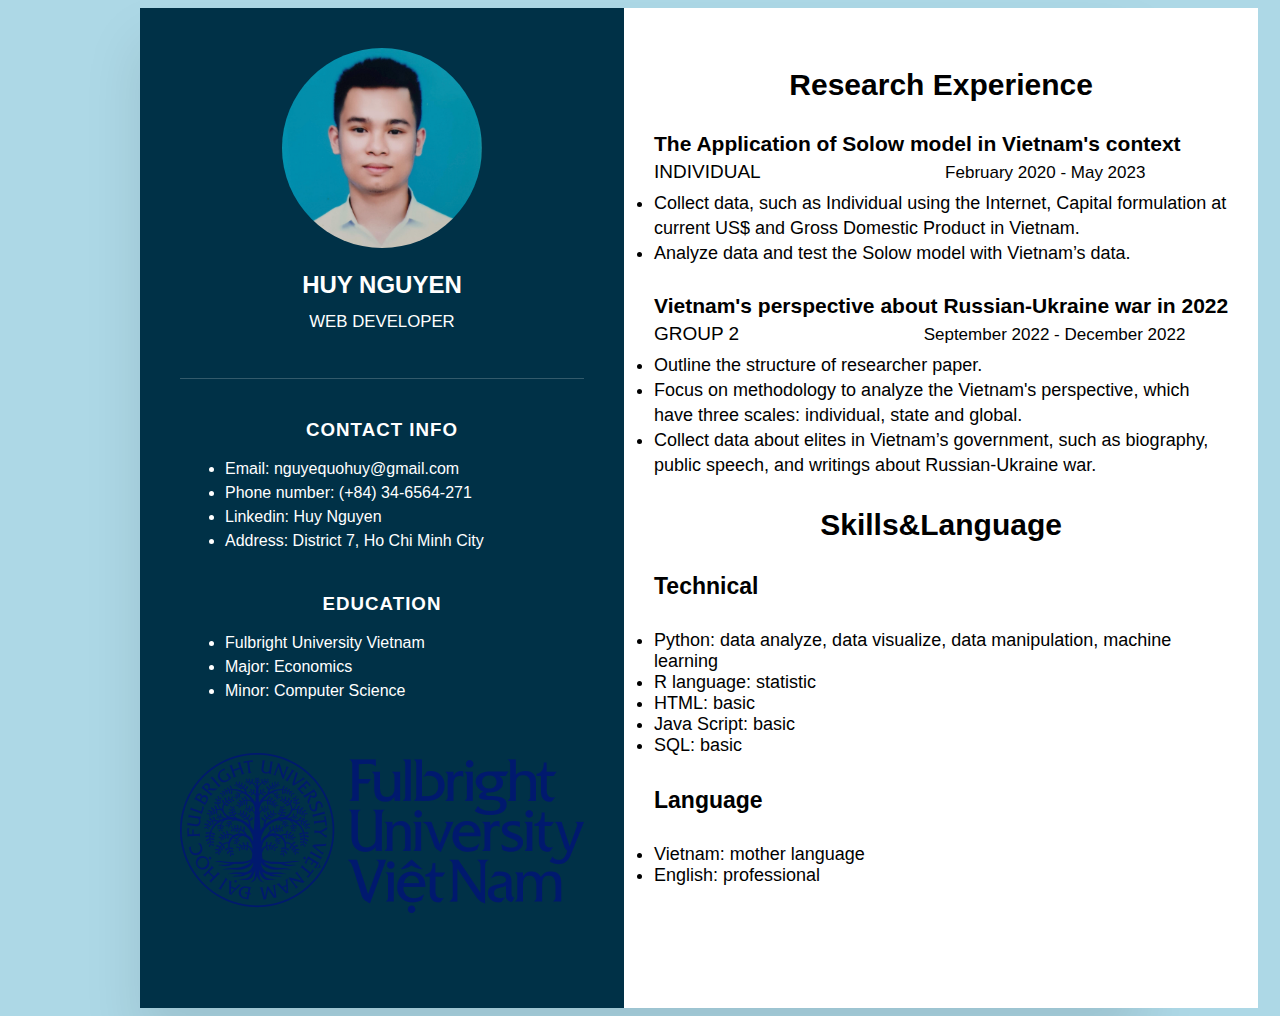
<file: index.html>
<!DOCTYPE html>
<html lang="en">
  <head>
    <meta charset="UTF-8" />
    <meta name="viewport" content="width=device-width, initial-scale=1.0" />
    <title>Document</title>
    <link rel="stylesheet" href="style.css" />
  </head>
  <body>
    <div class="container">
      <div class="left_side">
        <div class="profiletext">
          <div class="imgBx">
            <img src="Screen Shot 2023-10-21 at 22.07.44.png" />
          </div>
          <h2>Huy Nguyen<br /><span>Web Developer</span></h2>
        </div>
        <h3 class="title">Contact Info</h3>
        <div class="Info">
          <ul>
            <li>
              <span
                >Email:
                <a id="email" href="mailto:nguyequohuy@gmail.com"
                  >nguyequohuy@gmail.com</a
                ></span
              >
            </li>
            <li>
              <span
                >Phone number:
                <a id="phone" href="tel:0346564271"> (+84) 34-6564-271</a>
              </span>
            </li>
            <li>
              <span
                >Linkedin:
                <a
                  id="linkedin"
                  href="https://www.linkedin.com/in/nguyen-huy-8127a4273/"
                  >Huy Nguyen</a
                >
              </span>
            </li>
            <li>
              <span
                >Address:
                <a id="address" href="https://shorturl.at/oFX48"
                  >District 7, Ho Chi Minh City</a
                >
              </span>
            </li>
          </ul>
        </div>
        <h3 class="title">Education</h3>
        <div class="Info">
          <ul>
            <li>
              <span class="text">Fulbright University Vietnam</span>
            </li>
            <li>
              <span class="text">Major: Economics</span>
            </li>
            <li>
              <span class="text">Minor: Computer Science</span>
            </li>
          </ul>
        </div>
        <div id="image"><img src="logo_fulbright.png" alt=""></div>
      </div>
      <div class="right_side">
        <h3 class="right_title">Research Experience</h3>
        <h4 id="project_name">
          The Application of Solow model in Vietnam's context
        </h4>
        <div>
          <span id="p1">Individual</span>
          <span id="p2">February 2020 - May 2023</span>
        </div>
        <div class="work_list">
          <li id="work">
            Collect data, such as Individual using the Internet, Capital
            formulation at current US$ and Gross Domestic Product in Vietnam.
          </li>
          <li id="work">
            Analyze data and test the Solow model with Vietnam’s data.
          </li>
        </div>

        <h4 id="project_name">
          Vietnam's perspective about Russian-Ukraine war in 2022
        </h4>
        <div>
          <span id="p1">Group 2</span>
          <span id="p2">September 2022 - December 2022</span>
        </div>
        <div class="work_list">
          <li id="work">Outline the structure of researcher paper.</li>
          <li id="work">
            Focus on methodology to analyze the Vietnam's perspective, which
            have three scales: individual, state and global.
          </li>
          <li id="work">
            Collect data about elites in Vietnam’s government, such as
            biography, public speech, and writings about Russian-Ukraine war.
          </li>
        </div>
        <h3 class="right_title">Skills&Language</h3>
          <div class="skill">
            <h4 id="skill_title">Technical</h4>
          <div id="text2">
            <li>Python: data analyze, data visualize, data manipulation, machine learning</li>
            <li>R language: statistic</li>
            <li>HTML: basic</li>
            <li>Java Script: basic</li>
            <li>SQL: basic</li>
          </div>
          <h4 id="skill_title">Language</h4>
          <div id="text2">
            <li>Vietnam: mother language</li>
            <li>English: professional</li>
          </div>
        </div>

        
        </div>
      </div>
    </div>
  </body>
</html>
</file>
<file: style.css>
body {
    background: lightblue;
    display: flex;
    justify-content: center;
    align-items: center;
    min-height: 100vh;
  }
  .container {
    position: relative;
    width: 100%;
    max-width: 1000px;
    min-height: 1000px;
    background: #fff;
    display: grid;
    grid-template-columns: 1fr 2fr;
    box-shadow: 0 35px 55px rgba(0, 0, 0, 0.1);
  }
  .container .left_side {
    font-family: Arial, Helvetica, sans-serif;
    position: relative;
    min-height: 100px;
    background: #003147;
    padding: 40px;
  }
  .container .right_side {
    font-family: Arial, Helvetica, sans-serif;
    position: relative;
    background: #fff;
    padding: 30px;
  }
  .profiletext {
    position: relative;
    display: flex;
    flex-direction: column;
    align-items: center;
    padding-bottom: 20px;
    border-bottom: 1px solid rgba(255, 255, 255, 0.2);
  }
  .profiletext .imgBx {
    position: relative;
    width: 200px;
    height: 200px;
    border-radius: 50%;
    overflow: hidden;
  }
  .profiletext .imgBx img {
    position: absolute;
    top: 0;
    left: 0;
    width: 100%;
    height: 100%;
    object-fit: cover;
  }
  .profiletext h2 {
    color: #fff;
    font-size: 1.5em;
    margin-top: 20px;
    text-transform: uppercase;
    text-align: center;
    font-weight: 600;
    line-height: 1.4em;
  }
  .profiletext h2 span {
    font-size: 0.7em;
    font-weight: 400;
  }
  .Info {
    color: #fff;
    text-align: left;
    white-space: nowrap;
    line-height: 1.5;
    margin-left: 5px ;
  }
  .title {
    color: #fff;
    text-transform: uppercase;
    text-align: center;
    font-weight: 600;
    letter-spacing: 1px;
    margin-bottom: 10px;
    margin-top: 40px
  }
  #email, #phone, #linkedin, #address{ 
    color: #fff;
    font-size: 1em;
    text-decoration: none;
    
  }
  #email:hover, #phone:hover, #linkedin:hover, #address:hover {
  background-color:rgb(213, 213, 213);
  }
  
  .right_title {
    color: black;
    font-size: 30px;
    font-weight: 600;
    text-align: center;
  }
  #project_name {
    font-size: 21px;
    font-weight: 600;
    margin-bottom: 5px;
    white-space: nowrap;
  }
  #p1 {
    color: black;
    font-size: 19px;
    font-weight: 500;
    text-transform: uppercase;
    text-align: left;
    margin-right: 180px;
  }
  #p2 {
    color: black;
    font-size: 17px;
    font-weight: 400;
    text-align: right;
    padding-left: 0px;
  }
  .work_list{ 
    margin-top: 8px;
    font-size: 18px;
    line-height: 25px;
  }
  #skill_title {
    font-size: 23px;
  }

  #text2 {
    font-size: 18px;
  }

/* #image {
  margin-top: 50px;
  width:auto;
  height: 160px;
  position: center;
  overflow: hidden;
  object-fit: cover;
  } */
  #image {
    max-width: 80%;
    margin-top: 50px;
    height: auto;
  }
</file>
